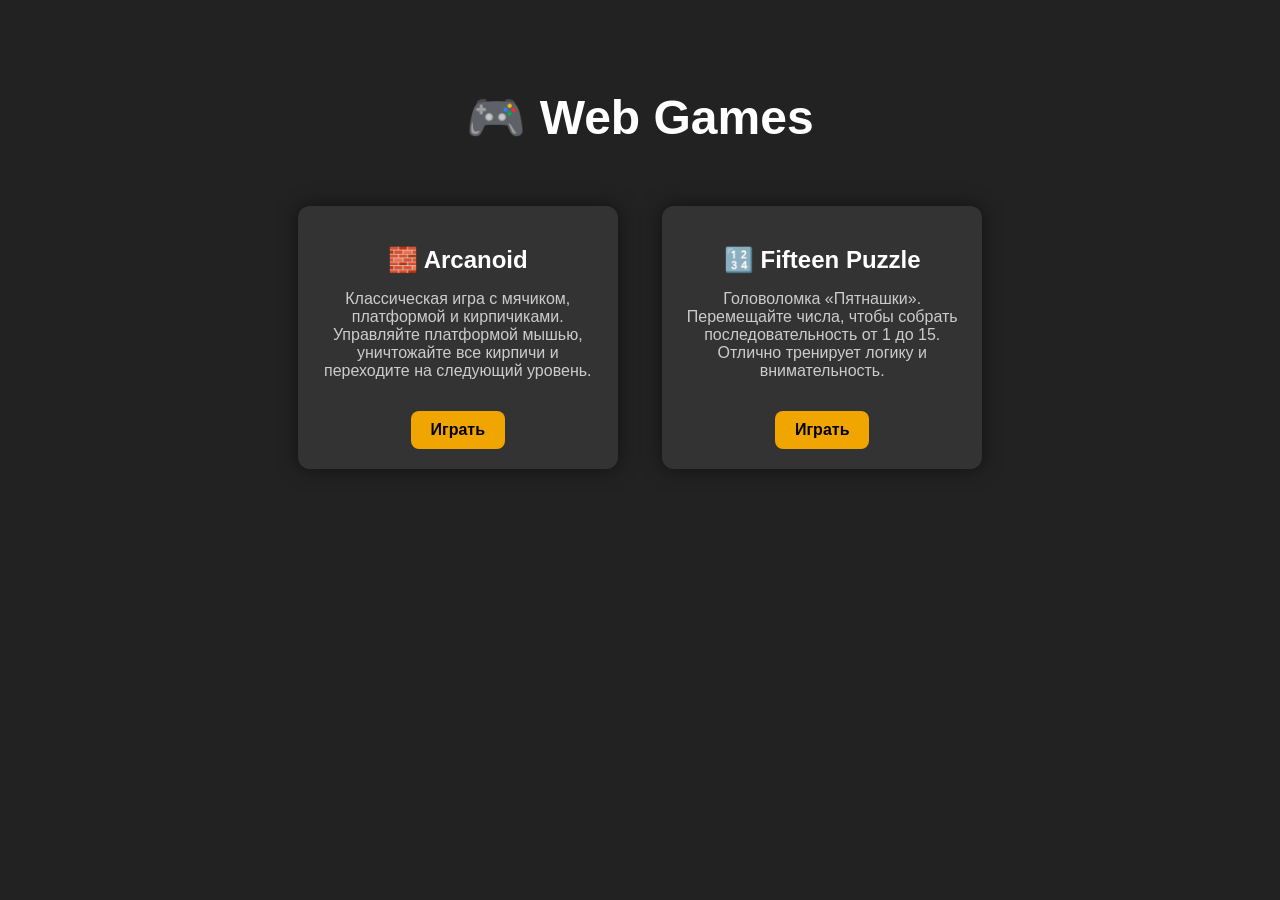
<file: index.html>
<!DOCTYPE html>
<html lang="ru">
<head>
<meta charset="UTF-8">
<title>Web Games</title>
<style>
  body {
    font-family: Arial, sans-serif;
    text-align: center;
    background: #222;
    color: #fff;
    padding: 50px;
  }
  h1 {
    margin-bottom: 40px;
    font-size: 48px;
  }
  .game-card {
    display: inline-block;
    width: 280px;
    margin: 20px;
    padding: 20px;
    background: #333;
    border-radius: 12px;
    box-shadow: 0 0 20px rgba(0,0,0,0.5);
    transition: transform 0.3s, background 0.3s;
  }
  .game-card:hover {
    transform: translateY(-5px);
    background: #444;
  }
  .game-card h2 {
    font-size: 24px;
    margin-bottom: 10px;
  }
  .game-card p {
    font-size: 16px;
    color: #ccc;
    min-height: 60px;
  }
  .game-card a {
    display: inline-block;
    margin-top: 15px;
    padding: 10px 20px;
    background: #f0a500;
    color: #000;
    text-decoration: none;
    border-radius: 8px;
    font-weight: bold;
    transition: background 0.3s;
  }
  .game-card a:hover {
    background: #ffdc73;
  }
</style>
</head>
<body>

<h1>🎮 Web Games</h1>

<div class="game-card">
  <h2>🧱 Arcanoid</h2>
  <p>Классическая игра с мячиком, платформой и кирпичиками. Управляйте платформой мышью, уничтожайте все кирпичи и переходите на следующий уровень.</p>
  <a href="Arkanoid/index.html" target="_blank">Играть</a>
</div>

<div class="game-card">
  <h2>🔢 Fifteen Puzzle</h2>
  <p>Головоломка «Пятнашки». Перемещайте числа, чтобы собрать последовательность от 1 до 15. Отлично тренирует логику и внимательность.</p>
  <a href="Fifteen_Puzzle/index.html" target="_blank">Играть</a>
</div>

</body>
</html>
</file>
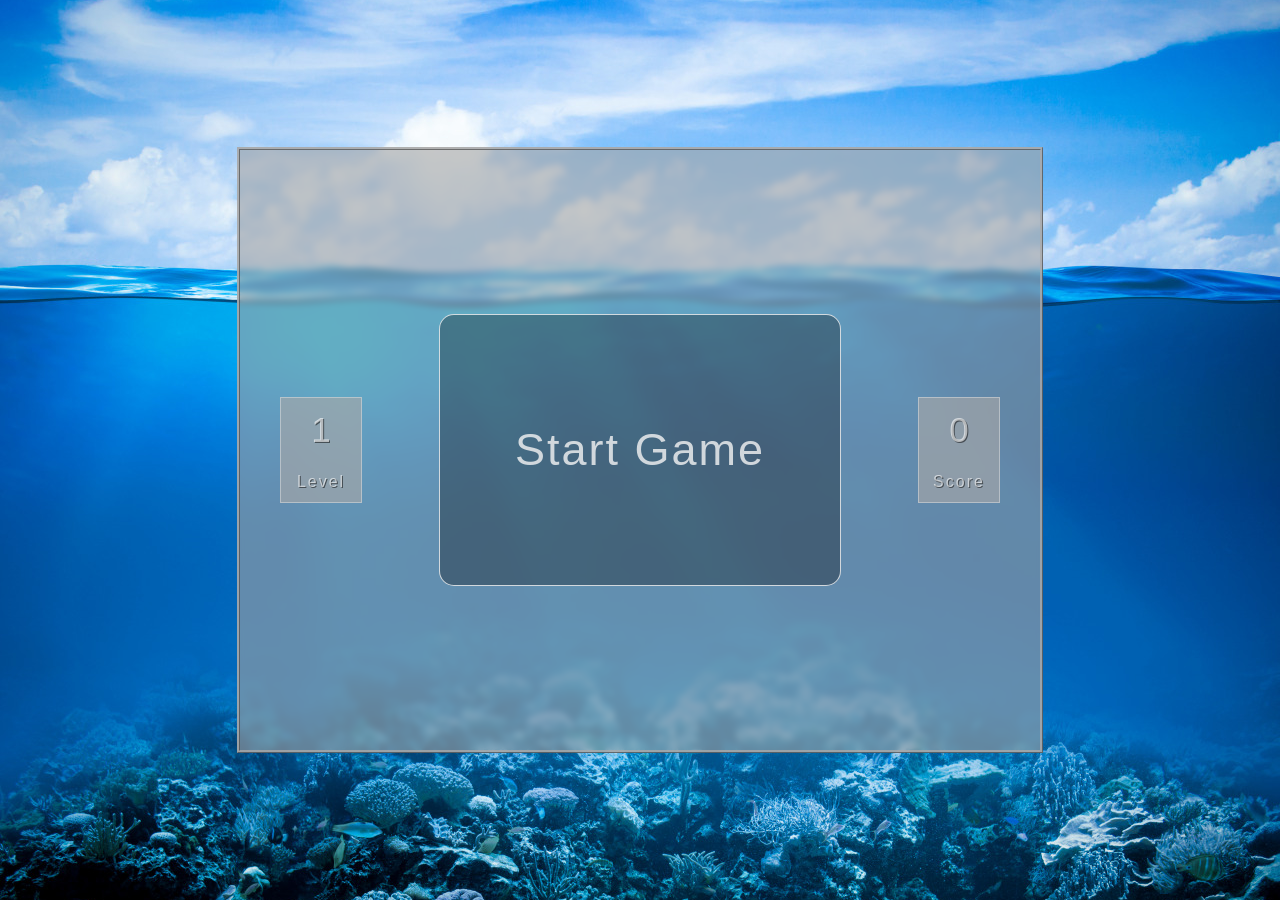
<file: Arkanoid/index.html>
<!DOCTYPE html>
<html lang="en">
<head>
  <meta charset="UTF-8">
  <meta name="viewport" content="width=device-width, initial-scale=1.0">
  <link rel="stylesheet" type="text/css" href="css/styles.css">
  <script src="js/index.js" defer></script>
  <title>Arkanoid</title>
</head>
<body>
  <div class="container">
    <canvas id="canvas"></canvas>

    <div class="startGame">
      <p>Start Game</p>
    </div>

    <div class="level">
        <output>1</output>
        <span>Level</span>
    </div>

    <div class="score">
        <output>0</output>
        <span>Score</span>
    </div>
  </div>
</body>
</html>
</file>
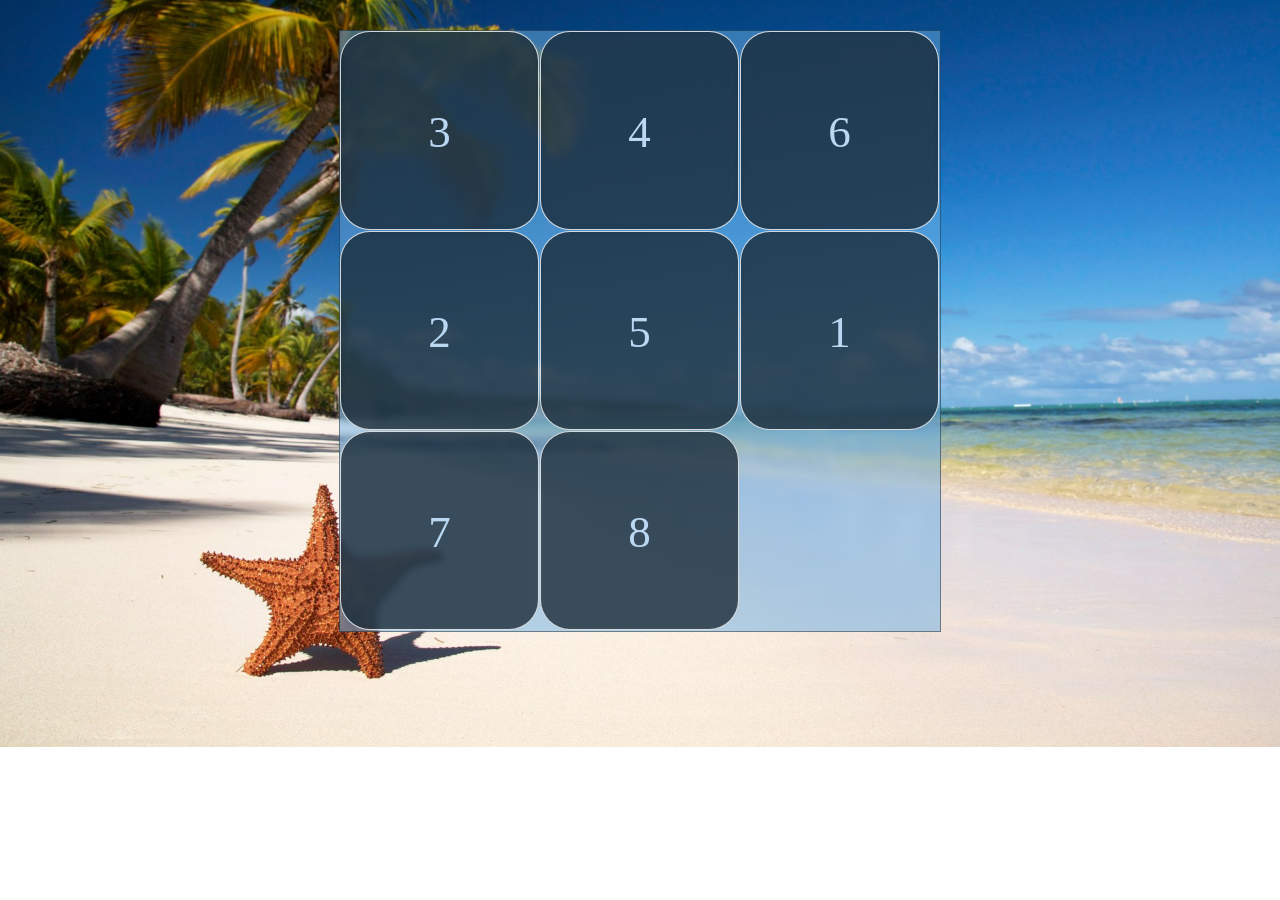
<file: Fifteen_Puzzle/index.html>
<!DOCTYPE html>
<html lang="en">
<head>
    <meta charset="UTF-8">
    <link rel="stylesheet" href="./css/styles.css" type="text/css">
    <script src="./js/index.js" defer></script>
    <title>Document</title>
</head>
<body>
    <div class="grid">
        <div><div class="box">1</div></div>
        <div><div class="box">2</div></div>
        <div><div class="box">3</div></div>
        <div><div class="box">4</div></div>
        <div><div class="box">5</div></div>
        <div><div class="box">6</div></div>
        <div><div class="box">7</div></div>
        <div><div class="box">8</div></div>
        <div></div>
    </div>
</body>
</html>
</file>
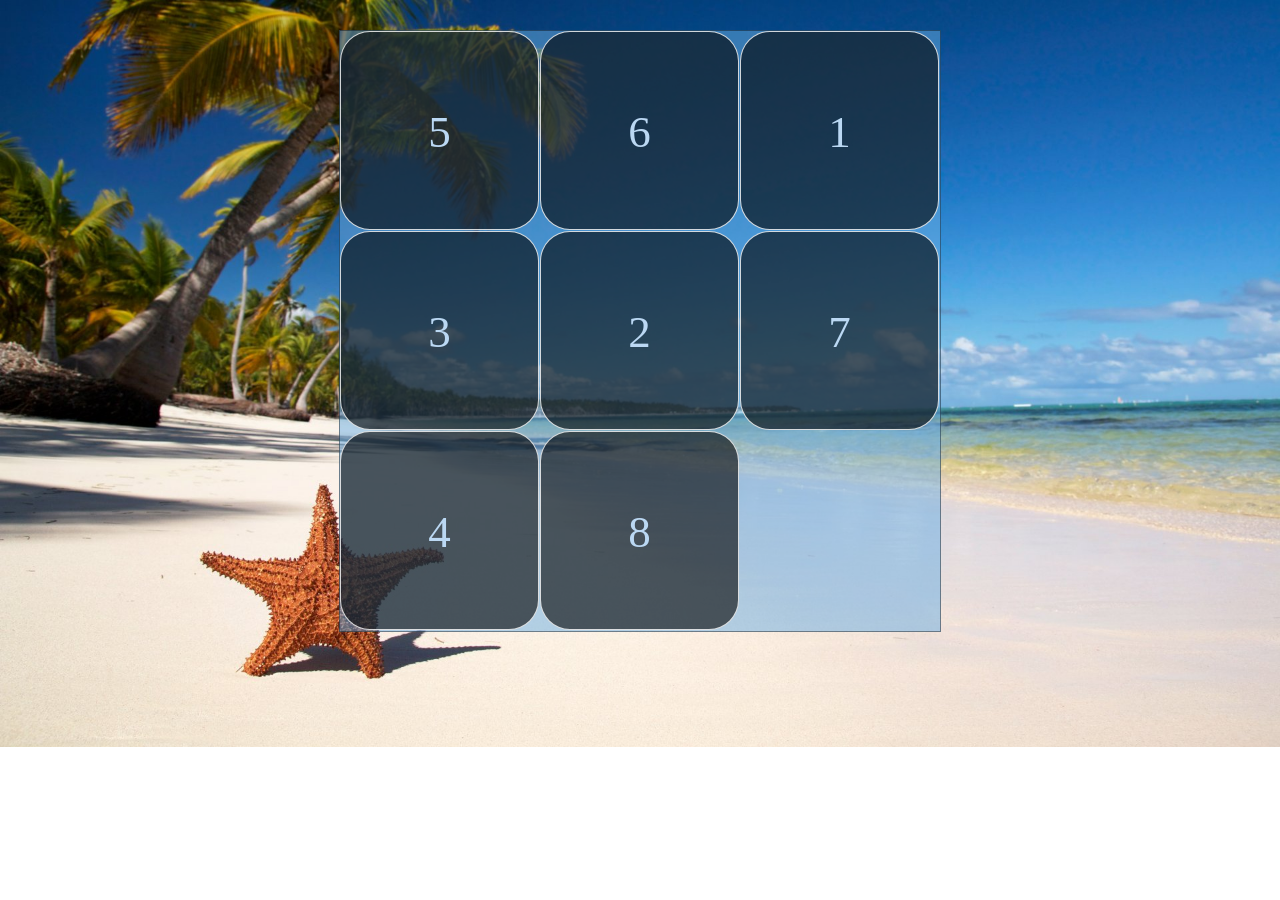
<file: html/html.html>
<!DOCTYPE html>
<html lang="en">
<head>
    <meta charset="UTF-8">
    <link rel="stylesheet" href="../css/css.css" type="text/css">
    <title>Document</title>
</head>
<body>
    <div class="grid">
        <div><div class="box">1</div></div>
        <div><div class="box">2</div></div>
        <div><div class="box">3</div></div>
        <div><div class="box">4</div></div>
        <div><div class="box">5</div></div>
        <div><div class="box">6</div></div>
        <div><div class="box">7</div></div>
        <div><div class="box">8</div></div>
        <div></div>
    </div>
    
<!------------------------------------------------------------------------->
<script type="text/JavaScript" src="../js/js.js"></script>
</body>
</html>
</file>
<file: Arkanoid/css/styles.css>
body {
  display: flex;
  justify-content: center;
  align-items: center;

  height: 100vh;

  margin: 0;
  padding: 0;

  background: url('../images/sea.jpg');
  background-size: cover;
  background-attachment: scroll;
  background-position: center;
  background-repeat: no-repeat;

  color: rgba(0, 0, 0, 0.8);
}

.container {
  position: relative;

  display: inline-flex;
  justify-content: center;
  align-items: center;

  width: 800px;
  height: 600px;

  border: 3px ridge rgba(170, 170, 170, 0.8);
  background-color: rgba(164, 164, 164, 0.6);
  backdrop-filter: blur(3px);
}

#canvas {
  position: absolute;
  top: 0;
  left: 0;
  width: 100%;
  height: 100%;
  background: transparent;
  display: block;
}

.startGame {
  cursor: pointer;
  position: absolute;

  display: inline-flex;
  justify-content: center;
  align-items: center;

  width: 50%;
  height: 45%;

  border: 1px solid rgba(245, 245, 245, 0.8);
  border-radius: 15px;

  background-color: rgba(0, 0, 0, 0.3);
  color: rgba(245, 245, 245, 0.8);

  font-size: 45px;
  font-family: 'Corbel Light', sans-serif;
  letter-spacing: 2px;

  z-index: 1;
}

.startGame {
  transition: opacity 0.5s;
}

.startGame:hover {
  border-color: rgb(245, 245, 245);
  color: rgb(245, 245, 245);
  background-color: rgba(0, 0, 0, 0.4);
}

.startGame p {
  display: inline-block;
}

.level, .score {
  display: inline-flex;
  flex-direction: column;
  justify-content: space-around;
  align-items: center;

  width: 10%;
  aspect-ratio: 1 / 1.3;

  margin: 0px;

  color: rgba(255, 255, 255, 0.6);
  background-color:  rgba(185, 185, 185, 0.1);
  backdrop-filter: blur(0px);

  border: 1px solid rgba(245, 245, 245, 0.4);

  font-family: 'Calibri Light', sans-serif;
  text-shadow: 1px 1px 0 rgba(0, 0, 0, 0.5);

  z-index: 1;
}

.level {
  position: absolute;
  left: 40px;
}

.score {
  position: absolute;
  right: 40px;
}

.level > output, .score > output {
  margin: 0px;
  padding: 0px;
  font-size: 35px;
}

.level > span, .score > span {
  margin: 0px;
  padding: 0px;
  font-family: 20px;
  letter-spacing: 2px;
}
</file>
<file: Fifteen_Puzzle/css/styles.css>
body {
    background-image: url(../img/fone.jpg);
    background-position: center;
    background-attachment: scroll;
    background-repeat: no-repeat;
    background-size: cover;
    user-select: none;
}

*:focus:not(.focus-visible) {
    outline: none;
}
/*----------------------------------------------------------------------*/
.grid {
    display: grid;
    grid-template-columns: 200px 200px 200px;
    grid-template-rows: 200px 200px 200px;
    border: 1px ridge rgba(0, 0, 0, 0.4);
    width: 600px;
    height: 600px;
    background-color: rgba(107, 174, 228, 0.5);
    backdrop-filter: blur(3px);
    margin: auto;
    margin-top: 30px;
}

.box {
    cursor: pointer;
    color: rgb(187, 216, 243);
    background-color: rgba(0, 0, 0, 0.6);
    backdrop-filter: blur(3px);
    border-radius: 30px;
    font-size: 45px;
    width: 197px;
    height: 197px;
    border: 1px ridge rgba(255, 255, 255, 0.8);
    text-align: center;
    line-height: 200px;
}

.block {
    position: absolute;
    top: 230px;
    left: 450px;
    width: 460px;
    height: 240px;
    border: 1px solid rgba(245, 245, 245, 0.5);
    border-radius: 30px;
    background-color: rgba(0, 0, 0, 0.6);
    backdrop-filter: blur(3px);
    color: whitesmoke;
    font-size: 40px;
    text-align: center;
    line-height: 50px;
    font-family: 'Courier New', Courier, monospace;
    font-style: italic;
    font-weight: lighter;
}

.btn {
    cursor: pointer;
    width: 150px;
    height: 50px;
    background-color: rgba(0, 0, 0, 0.3);
    color: whitesmoke;
    font-size: 20px;
    border: 1px groove silver;
    margin: 0px 20px 20px 20px;
}

.box9 {
    animation: radial-pulse 3s infinite;
}

@keyframes radial-pulse {
    0% {
        box-shadow: 0 0 0 0px rgba(0, 0, 0, 0.5);
    }

    100% {
        box-shadow: 0 0 0 40px rgba(0, 0, 0, 0);
    }
}
</file>
<file: css/css.css>
body {
    background-image: url(../img/fone.jpg);
    background-position: center;
    background-attachment: scroll;
    background-repeat: no-repeat;
    background-size: cover;
    user-select: none;
}

*:focus:not(.focus-visible) {
    outline: none;
}
/*----------------------------------------------------------------------*/
.grid {
    display: grid;
    grid-template-columns: 200px 200px 200px;
    grid-template-rows: 200px 200px 200px;
    border: 1px ridge rgba(0, 0, 0, 0.4);
    width: 600px;
    height: 600px;
    background-color: rgba(107, 174, 228, 0.5);
    margin: auto;
    margin-top: 30px;
}

.box {
    cursor: pointer;
    color: rgb(187, 216, 243);
    background-color: rgba(0, 0, 0, 0.6);
    border-radius: 30px;
    font-size: 45px;
    width: 197px;
    height: 197px;
    border: 1px ridge rgba(255, 255, 255, 0.8);
    text-align: center;
    line-height: 200px;
}

.block {
    position: absolute;
    top: 230px;
    left: 450px;
    width: 460px;
    height: 240px;
    border: 1px solid rgba(245, 245, 245, 0.5);
    border-radius: 30px;
    background-color: rgba(0, 0, 0, 0.7);
    color: whitesmoke;
    font-size: 40px;
    text-align: center;
    line-height: 50px;
    font-family: 'Courier New', Courier, monospace;
    font-style: italic;
    font-weight: lighter;
}

.btn {
    cursor: pointer;
    width: 150px;
    height: 50px;
    background-color: rgba(0, 0, 0, 0.3);
    color: whitesmoke;
    font-size: 20px;
    border: 1px groove silver;
    margin: 0px 20px 20px 20px;
}

.box9 {
    animation: radial-pulse 3s infinite;
}

@keyframes radial-pulse {
    0% {
        box-shadow: 0 0 0 0px rgba(0, 0, 0, 0.5);
    }

    100% {
        box-shadow: 0 0 0 40px rgba(0, 0, 0, 0);
    }
}
</file>
